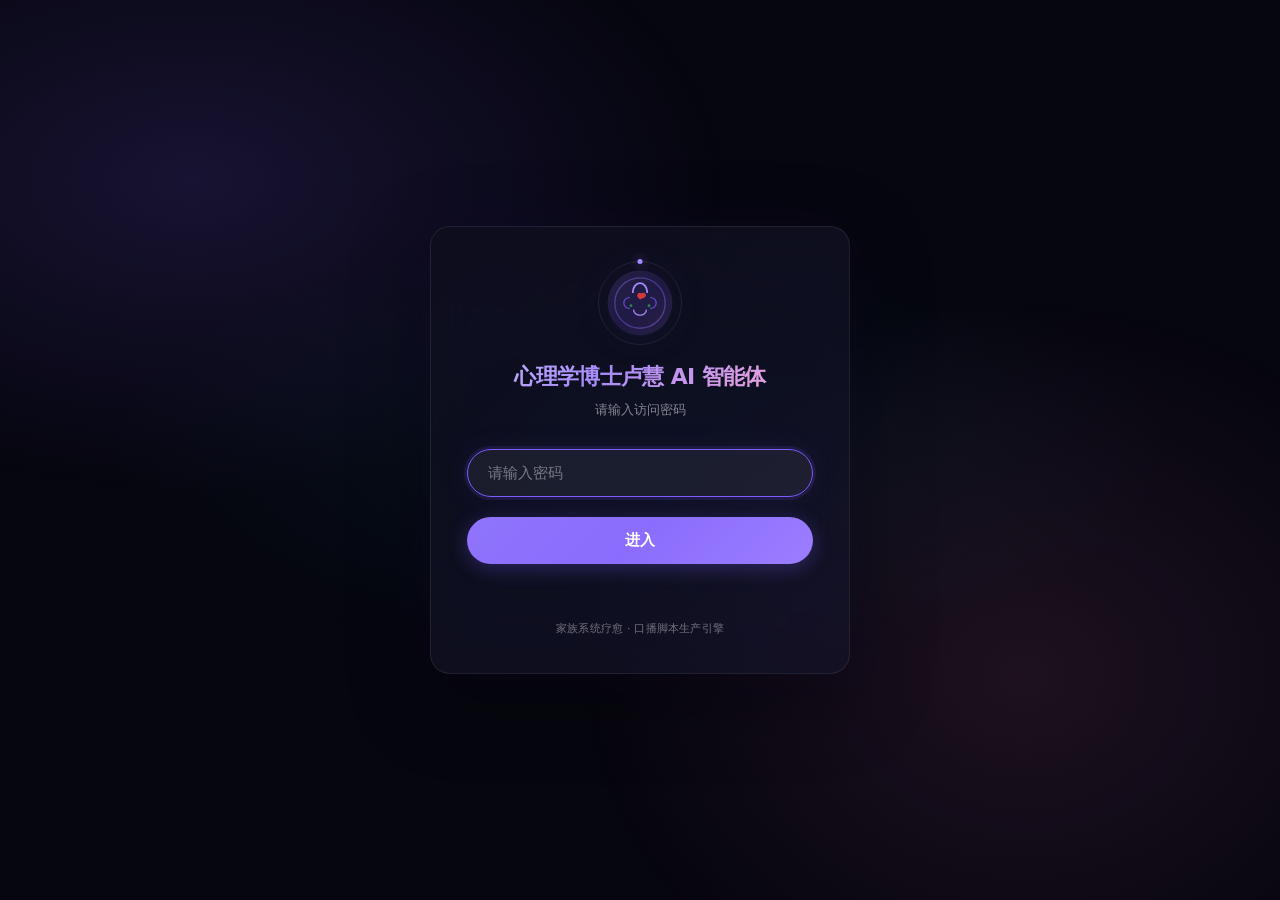
<file: index.html>
<!DOCTYPE html>
<html lang="zh-CN">
<head>
<meta charset="UTF-8">
<meta name="viewport" content="width=device-width, initial-scale=1.0, viewport-fit=cover, maximum-scale=1">
<title>心理学博士卢慧 · AI 智能体 | 家族系统疗愈 · 口播脚本生产引擎</title>
<meta name="description" content="心理学博士卢慧 AI 智能体——家族系统疗愈专家，专注代际创伤、潜意识数据库、共生体疗愈。输入选题关键词，AI 按爆款结构自动生成口播脚本，覆盖焦虑、失眠、叛逆、抑郁、亲子关系等 20+ 话题。">
<meta name="keywords" content="心理学博士卢慧, 家族系统疗愈, 代际创伤, 潜意识疗愈, 口播脚本, AI智能体, 焦虑, 失眠, 叛逆, 抑郁, 亲子关系, 共生体, 量子纠缠, 因果循环, 短视频脚本, 爆款文案">
<meta name="author" content="心理学博士卢慧">
<meta name="robots" content="index, follow, max-image-preview:large, max-snippet:-1, max-video-preview:-1">
<meta name="referrer" content="strict-origin-when-cross-origin">
<meta name="format-detection" content="telephone=no">
<meta http-equiv="X-UA-Compatible" content="IE=edge">
<meta http-equiv="X-Frame-Options" content="DENY">
<meta http-equiv="Content-Security-Policy" content="default-src 'self'; script-src 'self' 'unsafe-inline'; style-src 'self' 'unsafe-inline'; connect-src 'self' https://api.bltcy.ai https://open.bigmodel.cn https://api.openai.com https://api.deepseek.com https://api.moonshot.cn https://dashscope.aliyuncs.com http://localhost:11434; frame-ancestors 'none'; base-uri 'self'">

<!-- ===== 主题色 & 移动端优化 ===== -->
<meta name="theme-color" content="#7c5cfc" media="(prefers-color-scheme: dark)">
<meta name="theme-color" content="#7c5cfc" media="(prefers-color-scheme: light)">
<meta name="color-scheme" content="dark">
<meta name="msapplication-TileColor" content="#7c5cfc">
<meta name="apple-mobile-web-app-capable" content="yes">
<meta name="apple-mobile-web-app-status-bar-style" content="black-translucent">
<meta name="apple-mobile-web-app-title" content="卢慧AI">

<!-- ===== Canonical URL ===== -->
<link rel="canonical" href="https://luchai.example.com/ai-agent">

<!-- ===== Favicon（紫色渐变心理学风格 SVG 内联） ===== -->
<link rel="icon" type="image/svg+xml" href="data:image/svg+xml,%3Csvg xmlns='http://www.w3.org/2000/svg' viewBox='0 0 64 64'%3E%3Cdefs%3E%3ClinearGradient id='g' x1='0' y1='0' x2='64' y2='64' gradientUnits='userSpaceOnUse'%3E%3Cstop offset='0%25' stop-color='%23a78bfa'/%3E%3Cstop offset='50%25' stop-color='%237c5cfc'/%3E%3Cstop offset='100%25' stop-color='%23c084fc'/%3E%3C/linearGradient%3E%3CradialGradient id='glow' cx='50%25' cy='40%25' r='50%25'%3E%3Cstop offset='0%25' stop-color='%23c4b5fd' stop-opacity='0.6'/%3E%3Cstop offset='100%25' stop-color='%237c5cfc' stop-opacity='0'/%3E%3C/radialGradient%3E%3C/defs%3E%3Ccircle cx='32' cy='32' r='30' fill='url(%23g)'/%3E%3Ccircle cx='32' cy='32' r='28' fill='url(%23glow)'/%3E%3Cpath d='M24 24c0-4 3-7 8-7s8 3 8 7' stroke='%23fff' stroke-width='2.5' stroke-linecap='round' fill='none' opacity='0.9'/%3E%3Ccircle cx='24' cy='30' r='5' stroke='%23fff' stroke-width='1.5' fill='none' opacity='0.8'/%3E%3Ccircle cx='40' cy='30' r='5' stroke='%23fff' stroke-width='1.5' fill='none' opacity='0.8'/%3E%3Ccircle cx='24' cy='30' r='1.8' fill='%23e9d5ff' opacity='0.9'/%3E%3Ccircle cx='40' cy='30' r='1.8' fill='%23e9d5ff' opacity='0.9'/%3E%3Cpath d='M28 40c0 2.5 2 4.5 4 4.5s4-2 4-4.5' stroke='%23fff' stroke-width='1.5' stroke-linecap='round' fill='none' opacity='0.8'/%3E%3Cpath d='M32 32l-1.5-1.5' stroke='%23f87171' stroke-width='2' stroke-linecap='round' opacity='0.9'/%3E%3Cpath d='M32 32l1.5-1.5' stroke='%23f87171' stroke-width='2' stroke-linecap='round' opacity='0.9'/%3E%3C/svg%3E">

<!-- ===== Apple Touch Icon（圆形紫色渐变） ===== -->
<link rel="apple-touch-icon" href="data:image/svg+xml,%3Csvg xmlns='http://www.w3.org/2000/svg' viewBox='0 0 180 180'%3E%3Cdefs%3E%3ClinearGradient id='bg' x1='0' y1='0' x2='180' y2='180' gradientUnits='userSpaceOnUse'%3E%3Cstop offset='0%25' stop-color='%23a78bfa'/%3E%3Cstop offset='50%25' stop-color='%237c5cfc'/%3E%3Cstop offset='100%25' stop-color='%23c084fc'/%3E%3C/linearGradient%3E%3C/defs%3E%3Ccircle cx='90' cy='90' r='90' fill='url(%23bg)'/%3E%3Cpath d='M60 65c0-12 13-22 30-22s30 10 30 22' stroke='%23fff' stroke-width='6' stroke-linecap='round' fill='none' opacity='0.9'/%3E%3Ccircle cx='60' cy='82' r='14' stroke='%23fff' stroke-width='4' fill='none' opacity='0.8'/%3E%3Ccircle cx='120' cy='82' r='14' stroke='%23fff' stroke-width='4' fill='none' opacity='0.8'/%3E%3Ccircle cx='60' cy='82' r='5' fill='%23e9d5ff' opacity='0.9'/%3E%3Ccircle cx='120' cy='82' r='5' fill='%23e9d5ff' opacity='0.9'/%3E%3Cpath d='M78 115c0 7 5 12 12 12s12-5 12-12' stroke='%23fff' stroke-width='4' stroke-linecap='round' fill='none' opacity='0.8'/%3E%3Cpath d='M90 90l-4-4' stroke='%23f87171' stroke-width='5' stroke-linecap='round' opacity='0.9'/%3E%3Cpath d='M90 90l4-4' stroke='%23f87171' stroke-width='5' stroke-linecap='round' opacity='0.9'/%3E%3C/svg%3E">

<!-- ===== Open Graph 标签 ===== -->
<meta property="og:type" content="website">
<meta property="og:title" content="心理学博士卢慧 · AI 智能体 | 家族系统疗愈">
<meta property="og:description" content="家族系统疗愈专家，专注代际创伤与潜意识疗愈。输入选题关键词，AI 自动生成爆款口播脚本——覆盖焦虑、失眠、叛逆、抑郁、亲子关系等 20+ 话题。">
<meta property="og:image" content="https://luchai.example.com/og-image.png">
<meta property="og:image:width" content="1200">
<meta property="og:image:height" content="630">
<meta property="og:image:alt" content="心理学博士卢慧 AI 智能体 - 家族系统疗愈">
<meta property="og:url" content="https://luchai.example.com/ai-agent">
<meta property="og:site_name" content="心理学博士卢慧">
<meta property="og:locale" content="zh_CN">

<!-- ===== Twitter Card 标签 ===== -->
<meta name="twitter:card" content="summary_large_image">
<meta name="twitter:title" content="心理学博士卢慧 · AI 智能体 | 家族系统疗愈">
<meta name="twitter:description" content="家族系统疗愈专家，专注代际创伤与潜意识疗愈。AI 自动生成爆款口播脚本。">
<meta name="twitter:image" content="https://luchai.example.com/og-image.png">
<meta name="twitter:image:alt" content="心理学博士卢慧 AI 智能体">
<meta name="twitter:creator" content="@luchai_psych">
<meta name="twitter:site" content="@luchai_psych">

<!-- ===== Structured Data（JSON-LD）—— 个人品牌页面 ===== -->
<script type="application/ld+json">
{
  "@context": "https://schema.org",
  "@type": "Person",
  "name": "卢慧",
  "jobTitle": "心理学博士",
  "description": "家族系统疗愈专家，专注代际创伤、潜意识数据库、共生体疗愈研究。AI 智能体自动生成爆款口播脚本。",
  "url": "https://luchai.example.com",
  "image": "https://luchai.example.com/avatar.png",
  "sameAs": [
    "https://weibo.com/luchai",
    "https://www.douyin.com/user/luchai",
    "https://www.xiaohongshu.com/user/luchai"
  ],
  "knowsAbout": [
    "家族系统疗愈",
    "代际创伤",
    "潜意识疗愈",
    "共生体理论",
    "量子纠缠",
    "心理口播脚本创作"
  ],
  "alumniOf": {
    "@type": "CollegeOrUniversity",
    "name": "心理学博士"
  },
  "offers": {
    "@type": "Offer",
    "name": "AI 智能体口播脚本生成",
    "description": "输入选题关键词，AI 按爆款结构自动生成心理口播脚本",
    "category": "心理疗愈内容创作"
  }
}
</script>
<script type="application/ld+json">
{
  "@context": "https://schema.org",
  "@type": "WebApplication",
  "name": "心理学博士卢慧 AI 智能体",
  "url": "https://luchai.example.com/ai-agent",
  "description": "家族系统疗愈 AI 智能体，自动生成爆款口播脚本",
  "applicationCategory": "HealthApplication",
  "operatingSystem": "Web",
  "inLanguage": "zh-CN",
  "offers": {
    "@type": "Offer",
    "price": "0",
    "priceCurrency": "CNY"
  },
  "author": {
    "@type": "Person",
    "name": "卢慧"
  }
}
</script>

<!-- ===== 预连接（性能优化） ===== -->
<link rel="preconnect" href="https://api.bltcy.ai" crossorigin>
<link rel="preconnect" href="https://fonts.googleapis.com" crossorigin>
<link rel="dns-prefetch" href="https://api.bltcy.ai">
<link rel="stylesheet" href="styles.css">
</head>
<body>
<script src="config.js"></script>
<script>
(function() {
  if (sessionStorage.getItem(APP_CONFIG.sessionKey) !== '1') {
    window.location.href = APP_CONFIG.loginPage;
  }
})();
</script>
<noscript><div style="display:flex;align-items:center;justify-content:center;height:100vh;background:#06060f;color:#e8e8f0;font-family:system-ui,sans-serif;font-size:18px;text-align:center;padding:40px">请启用 JavaScript 以使用此应用</div></noscript>
<div class="mobile-toggle" onclick="toggleSidebar()" aria-label="打开菜单" role="button" tabindex="0">☰</div>
<div class="sidebar-backdrop" id="sidebarBackdrop" onclick="closeSidebar()"></div>
<!-- [修复] sidebar 移到 .app 外部，避免被 .app 的 z-index:1 压在 backdrop(z-index:99) 下面 -->
<aside class="sidebar" id="sidebar" role="complementary" aria-label="侧边栏">
  <div class="sidebar-header">
    <h1>心理学博士卢慧</h1>
    <div class="ver">AI 智能体 · 500遍训练 · 家族系统疗愈引擎 v3.0 · DOCX爆款深度训练版</div>
  </div>
  <div class="sidebar-tabs" role="tablist" aria-label="侧边栏标签">
    <button class="sidebar-tab active" data-panel="topics" onclick="switchPanel(this)" role="tab" aria-selected="true" aria-controls="panel-topics">话题</button>
    <button class="sidebar-tab" data-panel="concepts" onclick="switchPanel(this)" role="tab" aria-selected="false" aria-controls="panel-concepts">概念</button>
    <button class="sidebar-tab" data-panel="phrases" onclick="switchPanel(this)" role="tab" aria-selected="false" aria-controls="panel-phrases">语料</button>
    <button class="sidebar-tab" data-panel="scripts" onclick="switchPanel(this)" role="tab" aria-selected="false" aria-controls="panel-scripts">脚本</button>
    <button class="sidebar-tab" data-panel="history" onclick="switchPanel(this)" role="tab" aria-selected="false" aria-controls="panel-history">历史</button>
  </div>
  <div class="sidebar-content">
    <div class="sidebar-panel active" id="panel-topics" role="tabpanel" aria-label="话题">
      <p style="font-size:12px;color:var(--text-dim);margin-bottom:12px">选择话题或直接输入问题</p>
      <div class="topic-grid" id="topicGrid"></div>
    </div>
    <div class="sidebar-panel" id="panel-concepts" role="tabpanel" aria-label="概念"><div id="conceptList"></div></div>
    <div class="sidebar-panel" id="panel-phrases" role="tabpanel" aria-label="语料"><div id="phraseBank"></div></div>
    <div class="sidebar-panel" id="panel-scripts" role="tabpanel" aria-label="脚本"><div id="scriptList"></div></div>
    <div class="sidebar-panel" id="panel-history" role="tabpanel" aria-label="历史记录">
      <input type="text" class="history-search" id="historySearch" placeholder="🔍 搜索历史记录…" oninput="filterHistorySearch(this.value)" aria-label="搜索历史记录" />
      <div class="history-filter" role="group" aria-label="历史筛选">
        <button class="history-filter-btn active" onclick="filterHistory('all',this)" role="button">全部</button>
        <button class="history-filter-btn" onclick="filterHistory('fav',this)" role="button">⭐ 收藏</button>
      </div>
      <div id="historyList"></div>
    </div>
  </div>
</aside>
<div class="app">
<main class="chat-area" role="main">
  <div class="chat-header" role="banner">
    <div class="status"><div class="dot" id="statusDot" style="background:var(--orange)"></div><div class="label">心理学博士卢慧 Agent</div></div>
    <div style="display:flex;gap:6px;align-items:center"><a href="https://ip.fenshen123.com/#/home" target="_blank" rel="noopener noreferrer" class="header-export-btn" style="text-decoration:none;display:flex;align-items:center;gap:3px" title="前往分身123">🌐 <span class="header-btn-text">分身123</span></a><button class="header-export-btn" onclick="exportAllChat()" aria-label="导出全部对话" title="导出全部对话">📤 <span class="header-btn-text">导出全部</span></button><button class="header-export-btn" onclick="clearChat()" aria-label="清空对话" title="清空对话">🗑️ <span class="header-btn-text">清空</span></button><button class="header-export-btn" onclick="logout()" aria-label="退出登录" title="退出登录">🚪 <span class="header-btn-text">退出</span></button><div class="mode-tag api" id="modeTag" onclick="toggleApiBar()" style="cursor:pointer">🔌 API</div></div>
  </div>
  <div class="api-bar" id="apiBar">
    <div class="api-field">
      <label>供应商</label>
      <select id="apiPreset" onchange="applyPreset()">
        <option value="bltcy" selected>默认 (GPT-5.4)</option>
        <option value="zhipu">智谱 GLM</option>
        <option value="openai">OpenAI</option>
        <option value="deepseek">DeepSeek</option>
        <option value="moonshot">Moonshot (Kimi)</option>
        <option value="qwen">通义千问</option>
        <option value="ollama">本地 Ollama</option>
        <option value="custom">自定义</option>
      </select>
    </div>
    <div class="api-field">
      <label>API Key</label>
      <input type="password" class="key-input" id="apiKey" placeholder="粘贴你的 Key" />
    </div>
    <div class="api-field wide">
      <label>API 地址</label>
      <input type="text" id="apiBase" placeholder="https://api.bltcy.ai/v1" value="https://api.bltcy.ai/v1" />
    </div>
    <div class="api-field">
      <label>模型</label>
      <input type="text" class="model-input" id="modelSelect" placeholder="gpt-5.4" value="gpt-5.4" />
    </div>
    <button class="api-reset-btn" onclick="clearAllSettings()" aria-label="清除所有已保存设置">🗑️ 重置</button>
  </div>
  <div class="messages" id="messages" role="log" aria-label="对话消息" aria-live="polite">
    <div class="welcome" id="welcome">
      <div class="brand-logo" aria-hidden="true">
        <div class="brand-ring"></div>
        <svg viewBox="0 0 80 80" fill="none" xmlns="http://www.w3.org/2000/svg">
          <defs><linearGradient id="brandGrad" x1="0" y1="0" x2="80" y2="80" gradientUnits="userSpaceOnUse"><stop offset="0%" stop-color="#0a84ff"/><stop offset="100%" stop-color="#5e5ce6"/></linearGradient></defs>
          <circle cx="40" cy="40" r="36" fill="url(#brandGrad)" opacity=".15"/>
          <circle cx="40" cy="40" r="28" stroke="url(#brandGrad)" stroke-width="1.5" fill="none" opacity=".4"/>
          <path d="M32 28c0-5.5 3.6-10 8-10s8 4.5 8 10" stroke="#0a84ff" stroke-width="2" stroke-linecap="round" fill="none"/>
          <path d="M28 34c-3 0-6 2.5-6 6s3 6 6 6" stroke="#5e5ce6" stroke-width="1.5" stroke-linecap="round" fill="none" opacity=".7"/>
          <path d="M52 34c3 0 6 2.5 6 6s-3 6-6 6" stroke="#5e5ce6" stroke-width="1.5" stroke-linecap="round" fill="none" opacity=".7"/>
          <path d="M33 48c0 3 3.1 5.5 7 5.5s7-2.5 7-5.5" stroke="#0a84ff" stroke-width="1.5" stroke-linecap="round" fill="none"/>
          <path d="M40 36l-2.5-2.5a3 3 0 014.2-4.2L40 31l1.8-1.8a3 3 0 014.2 4.2L40 36z" fill="#ff453a" opacity=".8"/>
          <line x1="34" y1="38" x2="30" y2="42" stroke="#0a84ff" stroke-width="1" opacity=".4"/>
          <line x1="46" y1="38" x2="50" y2="42" stroke="#0a84ff" stroke-width="1" opacity=".4"/>
          <circle cx="30" cy="43" r="1.5" fill="#30d158" opacity=".6"/>
          <circle cx="50" cy="43" r="1.5" fill="#30d158" opacity=".6"/>
        </svg>
      </div>
      <h2>心理学博士卢慧</h2>
      <p class="welcome-desc">家族系统疗愈 · 口播脚本生产引擎<br>输入选题关键词，AI 按爆款结构生成脚本</p>
      <div class="welcome-hints">
        <button class="welcome-hint" onclick="quickAsk('焦虑')">😤 焦虑</button>
        <button class="welcome-hint" onclick="quickAsk('失眠')">😴 失眠</button>
        <button class="welcome-hint" onclick="quickAsk('叛逆')">🔥 叛逆</button>
        <button class="welcome-hint" onclick="quickAsk('亲子关系')">👶 亲子</button>
        <button class="welcome-hint" onclick="quickAsk('抑郁')">💔 抑郁</button>
        <button class="welcome-hint" onclick="quickAsk('赚不到钱')">💰 赚钱</button>
      </div>
      <div id="recentTopics" style="display:flex;flex-direction:column;flex-wrap:wrap;gap:10px;margin-bottom:20px;justify-content:center;align-items:center"></div>
      <div class="welcome-search-wrap">
        <input type="text" class="welcome-search" id="topicSearch" placeholder="搜索话题，如：焦虑、失眠、亲子……" oninput="filterTopics(this.value)" />
      </div>
      <div class="config-row">
        <div class="config-group">
          <div class="config-label">字数</div>
          <div class="pill-group">
            <button class="pill" data-len="short" onclick="setLength('short')">📝 800</button>
            <button class="pill active" data-len="medium" onclick="setLength('medium')">📄 1500</button>
            <button class="pill" data-len="long" onclick="setLength('long')">📚 3000</button>
          </div>
        </div>
        <div class="config-group">
          <div class="config-label">风格</div>
          <div class="pill-group">
            <button class="pill active" data-style="story" onclick="setStyle('story')">📖 含故事</button>
            <button class="pill" data-style="nostory" onclick="setStyle('nostory')">💬 不含故事</button>
          </div>
        </div>
      </div>
      <div class="welcome-topics" id="welcomeTopics"></div>
    </div>
  </div>
  <div class="guidance-tip" id="guidanceTip">💡 生成脚本后可点这里换案例、调整风格等 <span class="dismiss" onclick="dismissGuidanceTip()">✕</span></div>
  <div class="guidance-bar" id="guidanceBar">
    <span class="hint">快捷操作：</span>
    <button class="guidance-btn" onclick="quickAsk('换个案例')">🔄 换案例</button>
    <button class="guidance-btn" onclick="quickAsk('再猛一点')">🔥 更猛</button>
    <button class="guidance-btn" onclick="quickAsk('温和一点')">🧘 温和</button>
    <button class="guidance-btn" onclick="quickAsk('换个角度')">📐 换角度</button>
    <button class="guidance-btn" onclick="quickAsk('短一点')">✂️ 精简</button>
    <button class="guidance-btn" onclick="quickAsk('长一点')">📖 展开</button>
  </div>
  <div class="input-area">
    <div class="input-wrapper">
      <textarea id="userInput" placeholder="输入选题或需求，如：生成一个焦虑的脚本、换个案例、再猛一点……" rows="1" aria-label="输入消息" onkeydown="if(event.key==='Enter'&&!event.shiftKey){event.preventDefault();sendMessage();}"></textarea>
      <button class="send-btn" id="sendBtn" onclick="handleSendOrStop()" aria-label="发送消息">→</button>
    </div>
    <div class="input-hint" id="inputHint">Enter 发送 · Shift+Enter 换行 · 🔌 API 模式</div>
    <div class="word-count" id="inputCount" style="text-align:right;margin-top:2px"></div>
  </div>
</main>
</div>

<div class="modal-overlay" id="scriptModal">
  <div class="modal">
    <button class="modal-close" onclick="closeModal()">✕</button>
    <h3 id="modalTitle"></h3>
    <div class="content" id="modalContent"></div>
  </div>
</div>

<script src="data.js"></script>
<script src="app.js"></script>
</body>
</html>
</file>
<file: styles.css>
/* ===== Glassmorphism Dark Theme ===== */
  :root{
    --bg:#06060f;
    --surface:rgba(14,14,28,.75);
    --surface2:rgba(20,20,40,.6);
    --surface3:rgba(30,30,55,.5);
    --elevated:rgba(18,18,36,.85);
    --glass:rgba(255,255,255,.04);
    --glass2:rgba(255,255,255,.06);
    --glass-border:rgba(255,255,255,.08);
    --glass-border2:rgba(255,255,255,.12);
    --separator:rgba(255,255,255,.06);
    --border:var(--glass-border);
    --text:#e8e8f0;
    --text-secondary:rgba(232,232,240,.55);
    --text-tertiary:rgba(232,232,240,.45);
    --text-dim:rgba(232,232,240,.18);
    --accent:#7c5cfc;
    --accent2:#a78bfa;
    --accent-hover:#9b7eff;
    --accent-soft:rgba(124,92,252,.12);
    --accent-glow:rgba(124,92,252,.25);
    --pink:#f472b6;
    --pink-soft:rgba(244,114,182,.12);
    --green:#34d399;
    --green-soft:rgba(52,211,153,.12);
    --red:#f87171;
    --red-soft:rgba(248,113,113,.12);
    --orange:#fbbf24;
    --orange-soft:rgba(251,191,36,.12);
    --cyan:#22d3ee;
    --cyan-soft:rgba(34,211,238,.12);
    --font:'Inter',-apple-system,BlinkMacSystemFont,'SF Pro Display','PingFang SC','Helvetica Neue',system-ui,sans-serif;
    --font-mono:'SF Mono','JetBrains Mono','Fira Code',monospace;
    --radius-xs:6px;
    --radius-sm:10px;
    --radius-md:14px;
    --radius-lg:20px;
    --radius-xl:28px;
    --radius-pill:980px;
    --blur:blur(24px) saturate(160%);
    --blur2:blur(40px) saturate(200%);
    --spring:cubic-bezier(.25,.46,.45,.94);
    --spring-bouncy:cubic-bezier(.175,.885,.32,1.275);
    --ease-out:cubic-bezier(.16,1,.3,1);
  }
  *{margin:0;padding:0;box-sizing:border-box}
  html,body{height:100%;overflow:hidden}
  body{
    background:var(--bg);color:var(--text);font-family:var(--font);
    font-size:15px;line-height:1.6;
    -webkit-font-smoothing:antialiased;-moz-osx-font-smoothing:grayscale;
    letter-spacing:-.01em;
    /* [修复] body 作为 flex 容器，sidebar 和 .app 并排 */
    display:flex;
  }
  /* Animated gradient background */
  body::before{
    content:'';position:fixed;inset:0;z-index:0;pointer-events:none;
    background:
      radial-gradient(ellipse 60% 50% at 15% 20%,rgba(124,92,252,.15) 0%,transparent 70%),
      radial-gradient(ellipse 50% 60% at 80% 75%,rgba(244,114,182,.1) 0%,transparent 70%),
      radial-gradient(ellipse 70% 40% at 50% 50%,rgba(34,211,238,.06) 0%,transparent 60%),
      radial-gradient(ellipse 40% 50% at 85% 15%,rgba(124,92,252,.08) 0%,transparent 60%);
    animation:bgShift 20s ease-in-out infinite alternate;
    will-change:filter,opacity;
    height:100vh;height:100dvh;
  }
  
  

  .app{flex:1;display:flex;flex-direction:column;height:100vh;height:100dvh;position:relative;z-index:1;min-width:0}

  /* Sidebar */
  .sidebar{
    width:320px;background:rgba(14,14,28,.95);
    -webkit-backdrop-filter:blur(8px);backdrop-filter:blur(8px);
    border-right:1px solid var(--glass-border);
    display:flex;flex-direction:column;flex-shrink:0;position:relative;
  }
  .sidebar::after{content:'';position:absolute;inset:0;pointer-events:none;background:linear-gradient(180deg,rgba(124,92,252,.03) 0%,transparent 40%)}
  .sidebar-header{padding:28px 20px 16px;position:relative;z-index:1}
  .sidebar-header h1{
    font-size:20px;font-weight:700;letter-spacing:-.03em;line-height:1.3;
    background:linear-gradient(135deg,#c4b5fd 0%,#a78bfa 50%,#f9a8d4 100%);
    -webkit-background-clip:text;-webkit-text-fill-color:transparent;background-clip:text;
  }
  .sidebar-header .ver{font-size:11px;color:var(--text-tertiary);margin-top:6px;font-weight:400;letter-spacing:.02em}

  .sidebar-tabs{
    display:flex;margin:0 16px 16px;background:var(--glass);border:1px solid var(--glass-border);
    border-radius:var(--radius-sm);padding:3px;gap:2px;position:relative;z-index:1;
  }
  .sidebar-tab{
    flex:1;padding:7px 0;text-align:center;font-size:12px;font-weight:500;
    color:var(--text-secondary);cursor:pointer;border-radius:var(--radius-xs);
    transition:all .25s var(--ease-out);border:none;background:transparent;
    position:relative;letter-spacing:.01em;
  }
  .sidebar-tab:hover{color:var(--text);background:var(--glass2)}
  .sidebar-tab.active{background:var(--accent-soft);color:var(--accent2);box-shadow:0 0 20px rgba(124,92,252,.1),inset 0 0 0 1px rgba(124,92,252,.15)}

  .sidebar-content{flex:1;overflow-y:auto;min-height:0;padding:0 16px 16px;position:relative;z-index:1;-webkit-overflow-scrolling:touch}
  .sidebar-panel{display:none}.sidebar-panel.active{display:block;animation:fadeIn .3s var(--ease-out)}
  

  .topic-grid{display:flex;flex-wrap:wrap;gap:8px;margin-bottom:16px}
  .topic-chip{
    background:var(--glass);border:1px solid var(--glass-border);padding:6px 14px;
    border-radius:var(--radius-pill);font-size:12px;font-weight:500;color:var(--text-secondary);
    cursor:pointer;transition:all .25s var(--ease-out);letter-spacing:.01em;
  }
  .topic-chip:hover{background:var(--glass2);color:var(--text);border-color:var(--glass-border2);transform:translateY(-1px)}
  .topic-chip.active{background:var(--accent-soft);color:var(--accent2);border-color:rgba(124,92,252,.2);box-shadow:0 0 16px rgba(124,92,252,.1)}

  .concept-card{
    background:var(--glass);border:1px solid var(--glass-border);border-radius:var(--radius-md);
    padding:14px 16px;margin-bottom:8px;cursor:pointer;transition:all .25s var(--ease-out);
    position:relative;overflow:hidden;
  }
  .concept-card::before{content:'';position:absolute;inset:0;opacity:0;background:linear-gradient(135deg,var(--accent-soft) 0%,transparent 60%);transition:opacity .25s}
  .concept-card:hover{background:var(--glass2);border-color:var(--glass-border2);transform:translateY(-1px)}
  .concept-card:hover::before{opacity:1}
  .concept-card .cn{font-size:13px;font-weight:600;color:var(--text);margin-bottom:4px;position:relative}
  .concept-card .cd{font-size:12px;color:var(--text-secondary);line-height:1.6;position:relative}

  .phrase-group{margin-bottom:20px}
  .phrase-group-title{font-size:10px;font-weight:600;text-transform:uppercase;letter-spacing:1px;color:var(--text-tertiary);margin-bottom:10px;padding-left:2px}
  .phrase-item{font-size:13px;line-height:1.7;padding:8px 0;border-bottom:1px solid var(--separator);color:var(--text-secondary);cursor:pointer;transition:color .2s,padding-left .2s}
  .phrase-item:hover{color:var(--accent2);padding-left:4px}
  .phrase-item:last-child{border-bottom:none}

  .script-link{
    display:flex;align-items:center;justify-content:space-between;padding:12px 14px;
    background:var(--glass);border:1px solid var(--glass-border);border-radius:var(--radius-md);
    margin-bottom:6px;cursor:pointer;transition:all .25s var(--ease-out);
  }
  .script-link:hover{background:var(--glass2);border-color:var(--glass-border2);transform:translateX(2px)}
  .script-link .name{font-size:13px;font-weight:500;color:var(--text-secondary)}
  .script-link .tag{font-size:10px;font-weight:600;padding:3px 10px;border-radius:var(--radius-pill);background:var(--accent-soft);color:var(--accent2);letter-spacing:.02em}

  .chat-area{flex:1;display:flex;flex-direction:column;min-width:0;min-height:0;position:relative}

  .chat-header{
    padding:14px 24px;display:flex;align-items:center;justify-content:space-between;
    background:var(--surface);-webkit-backdrop-filter:var(--blur);backdrop-filter:var(--blur);
    border-bottom:1px solid var(--glass-border);z-index:10;position:relative;
  }
  .chat-header .status{display:flex;align-items:center;gap:8px}
  .chat-header .dot{width:8px;height:8px;border-radius:50%;background:var(--green);box-shadow:0 0 8px rgba(52,211,153,.5);animation:pulse 2s ease-in-out infinite}
  
  .chat-header .label{font-size:13px;font-weight:600;color:var(--text);letter-spacing:-.01em}

  .mode-tag{
    font-size:11px;font-weight:600;padding:5px 14px;border-radius:var(--radius-pill);
    background:var(--accent-soft);color:var(--accent2);cursor:pointer;
    transition:all .25s var(--ease-out);letter-spacing:.02em;border:1px solid rgba(124,92,252,.1);
  }
  .mode-tag:hover{background:rgba(124,92,252,.2);border-color:rgba(124,92,252,.2)}
  .mode-tag.api{background:var(--orange-soft);color:var(--orange);border-color:rgba(251,191,36,.1)}
  .mode-tag.free{background:var(--cyan-soft);color:var(--cyan);border-color:rgba(34,211,238,.1)}

  .chat-header button{background:var(--glass)!important;border:1px solid var(--glass-border)!important;color:var(--text-secondary)!important;padding:6px 14px!important;border-radius:var(--radius-pill)!important;font-size:12px!important;font-weight:500!important;cursor:pointer;transition:all .2s var(--ease-out)}
  .chat-header button:hover{background:var(--glass2)!important;border-color:var(--glass-border2)!important;color:var(--text)!important}

  .api-bar{display:none;padding:14px 24px;background:var(--elevated);-webkit-backdrop-filter:var(--blur);backdrop-filter:var(--blur);border-bottom:1px solid var(--glass-border);gap:12px;align-items:flex-end;flex-wrap:wrap;flex-shrink:0}
  .api-bar.show{display:flex;animation:slideDown .25s var(--ease-out)}
  
  .api-field{display:flex;flex-direction:column;gap:4px}
  .api-field.wide{flex:1;min-width:200px}
  .api-field label{font-size:10px;font-weight:600;color:var(--text-tertiary);text-transform:uppercase;letter-spacing:.8px;padding-left:2px}
  .api-bar input,.api-bar select{background:var(--glass);border:1px solid var(--glass-border);border-radius:var(--radius-xs);padding:8px 12px;color:var(--text);font-size:12px;font-family:var(--font-mono);outline:none;transition:all .25s var(--ease-out)}
  .api-bar input:focus,.api-bar select:focus{border-color:var(--accent);box-shadow:0 0 0 3px var(--accent-soft),0 0 20px rgba(124,92,252,.08)}
  .api-bar select{font-family:var(--font);cursor:pointer}
  .api-bar .key-input{width:220px}
  .api-bar .model-input{width:150px}
  .api-reset-btn{background:var(--red-soft);border:1px solid rgba(248,113,113,.15);color:var(--red);padding:8px 14px;border-radius:var(--radius-xs);font-size:11px;font-weight:500;cursor:pointer;font-family:var(--font);transition:all .2s var(--ease-out);white-space:nowrap;align-self:flex-end}
  .api-reset-btn:hover{background:rgba(248,113,113,.2);border-color:rgba(248,113,113,.25)}

  .messages{flex:1;overflow-y:auto;min-height:0;padding:28px 24px;display:flex;flex-direction:column;gap:20px;scroll-behavior:smooth;-webkit-overflow-scrolling:touch;overscroll-behavior:contain}
  .msg{max-width:720px;animation:msgIn .4s var(--spring-bouncy)}
  .msg.user{align-self:flex-end}
  .msg.assistant{align-self:flex-start}
  .msg-bubble{padding:14px 18px;border-radius:var(--radius-lg);line-height:1.75;position:relative}
  .msg.user .msg-bubble{background:linear-gradient(135deg,var(--accent) 0%,#9b7eff 100%);color:#fff;font-size:14px;border-bottom-right-radius:var(--radius-xs);box-shadow:0 4px 24px rgba(124,92,252,.2)}
  .msg.assistant .msg-bubble{
    background:linear-gradient(135deg,rgba(20,20,40,.7) 0%,rgba(30,30,55,.5) 100%);
    -webkit-backdrop-filter:blur(16px) saturate(150%);backdrop-filter:blur(16px) saturate(150%);
    border:1px solid var(--glass-border);font-size:14px;white-space:pre-wrap;word-break:break-word;
    border-bottom-left-radius:var(--radius-xs);cursor:pointer;transition:all .2s var(--ease-out);
    box-shadow:0 2px 16px rgba(0,0,0,.15);
  }
  .msg.assistant .msg-bubble:hover{background:linear-gradient(135deg,rgba(25,25,50,.75) 0%,rgba(35,35,60,.55) 100%);border-color:var(--glass-border2);box-shadow:0 4px 24px rgba(0,0,0,.2)}
  .msg-label{font-size:11px;font-weight:600;margin-bottom:6px;letter-spacing:.02em}
  .msg.user .msg-label{text-align:right;color:var(--text-tertiary)}
  .msg.assistant .msg-label{background:linear-gradient(90deg,var(--accent2),var(--pink));-webkit-background-clip:text;-webkit-text-fill-color:transparent;background-clip:text}

  .welcome{flex:1;display:flex;flex-direction:column;align-items:center;justify-content:center;text-align:center;padding:40px;min-height:0}
  .welcome h2{font-size:32px;font-weight:700;letter-spacing:-.03em;margin-bottom:10px;background:linear-gradient(135deg,#c4b5fd 0%,#a78bfa 40%,#f9a8d4 100%);-webkit-background-clip:text;-webkit-text-fill-color:transparent;background-clip:text}
  .welcome p{color:var(--text-secondary);font-size:14px;margin-bottom:28px;max-width:420px;line-height:1.8}
  .welcome-hints{display:flex;flex-wrap:wrap;gap:10px;justify-content:center;margin-bottom:16px}
  .welcome-hint{background:var(--glass);border:1px solid var(--glass-border);padding:8px 18px;border-radius:var(--radius-pill);font-size:13px;font-weight:500;color:var(--text-secondary);cursor:pointer;transition:all .25s var(--ease-out);font-family:var(--font)}
  .welcome-hint:hover{background:var(--glass2);color:var(--text);transform:translateY(-2px) scale(1.02);border-color:var(--glass-border2);box-shadow:0 8px 24px rgba(0,0,0,.2)}

  .input-area{padding:12px 24px 20px;background:var(--surface);-webkit-backdrop-filter:blur(24px) saturate(180%);backdrop-filter:blur(24px) saturate(180%);border-top:1px solid var(--glass-border);position:relative}
  .input-wrapper{display:flex;gap:10px;align-items:flex-end}
  .input-wrapper textarea{flex:1;background:var(--glass);border:1px solid var(--glass-border);border-radius:var(--radius-xl);padding:12px 20px;color:var(--text);font-size:14px;font-family:var(--font);resize:none;min-height:46px;max-height:120px;line-height:1.6;outline:none;transition:all .25s var(--ease-out)}
  .input-wrapper textarea:focus{border-color:var(--accent);box-shadow:0 0 0 3px var(--accent-soft),0 0 30px rgba(124,92,252,.08);background:var(--glass2)}
  .input-wrapper textarea::placeholder{color:var(--text-tertiary)}

  .send-btn{background:linear-gradient(135deg,var(--accent) 0%,#9b7eff 100%);border:none;color:#fff;width:44px;height:44px;border-radius:50%;font-size:18px;font-weight:700;cursor:pointer;transition:all .25s var(--ease-out);flex-shrink:0;display:flex;align-items:center;justify-content:center;box-shadow:0 4px 20px rgba(124,92,252,.3);position:relative;overflow:hidden}
  .send-btn::before{content:'';position:absolute;inset:0;background:linear-gradient(135deg,rgba(255,255,255,.15) 0%,transparent 50%);border-radius:50%}
  .send-btn:hover{transform:scale(1.08);box-shadow:0 6px 28px rgba(124,92,252,.4)}
  .send-btn:active{transform:scale(.95)}
  .send-btn:disabled{opacity:.25;cursor:not-allowed;transform:none;box-shadow:none}
  .send-btn:focus-visible{outline:2px solid var(--accent2);outline-offset:3px}

  .input-hint{font-size:10px;color:var(--text-tertiary);margin-top:8px;text-align:center;font-weight:500;letter-spacing:.02em}
  .word-count{font-size:10px;color:var(--text-tertiary);margin-top:4px;text-align:right;font-weight:500;font-family:var(--font-mono);padding-right:4px}
  .word-count .target{color:var(--accent2)}

  .modal-overlay{position:fixed;inset:0;background:rgba(6,6,15,.6);-webkit-backdrop-filter:blur(8px);backdrop-filter:blur(8px);z-index:1000;display:none;align-items:center;justify-content:center}
  .modal-overlay.show{display:flex;animation:fadeIn .25s var(--ease-out)}
  .modal{position:relative;background:var(--elevated);-webkit-backdrop-filter:blur(24px) saturate(180%);backdrop-filter:blur(24px) saturate(180%);border:1px solid var(--glass-border);border-radius:var(--radius-lg);width:90%;max-width:680px;max-height:80vh;overflow-y:auto;padding:28px;animation:modalIn .35s var(--spring-bouncy);box-shadow:0 24px 80px rgba(0,0,0,.4)}
  .modal h3{font-size:18px;font-weight:700;margin-bottom:16px;background:linear-gradient(90deg,var(--text),var(--accent2));-webkit-background-clip:text;-webkit-text-fill-color:transparent;background-clip:text}
  .modal .content{font-size:14px;line-height:1.9;white-space:pre-wrap;word-break:break-word;color:var(--text-secondary)}
  .modal-close{position:absolute;top:12px;right:12px;background:var(--glass);border:1px solid var(--glass-border);color:var(--text-secondary);width:28px;height:28px;border-radius:50%;cursor:pointer;font-size:14px;display:flex;align-items:center;justify-content:center;transition:all .2s var(--ease-out);z-index:1}
  .modal-close:hover{background:var(--glass2);color:var(--text);border-color:var(--glass-border2)}

  .loading{display:flex;gap:6px;padding:10px 0;align-items:center;justify-content:center}
  .loading span{width:6px;height:6px;background:var(--accent2);border-radius:50%;animation:loadingPulse 1.4s ease-in-out infinite;box-shadow:0 0 8px rgba(167,139,250,.4)}
  .loading span:nth-child(2){animation-delay:.16s}
  .loading span:nth-child(3){animation-delay:.32s}

  
  
  

  ::-webkit-scrollbar{width:5px}::-webkit-scrollbar-track{background:transparent}::-webkit-scrollbar-thumb{background:rgba(255,255,255,.08);border-radius:4px}::-webkit-scrollbar-thumb:hover{background:rgba(255,255,255,.14)}
  *{scrollbar-width:thin;scrollbar-color:rgba(255,255,255,.08) transparent}

  .mobile-toggle{display:none;position:fixed;top:12px;left:12px;z-index:200;background:var(--surface);-webkit-backdrop-filter:var(--blur);backdrop-filter:var(--blur);border:1px solid var(--glass-border);border-radius:var(--radius-sm);padding:8px 12px;color:var(--text);font-size:16px;cursor:pointer;transition:all .2s var(--ease-out)}
  .mobile-toggle:hover{background:var(--glass2)}

  .sidebar-backdrop{display:none;position:fixed;inset:0;background:rgba(6,6,15,.5);-webkit-backdrop-filter:blur(6px);backdrop-filter:blur(6px);z-index:99;opacity:0;transition:opacity .3s var(--ease-out)}
  .sidebar-backdrop.show{display:block;opacity:1}

  .typewriter-cursor{display:inline-block;width:2px;height:1.1em;background:var(--accent2);margin-left:2px;vertical-align:text-bottom;animation:cursorBlink .8s step-end infinite;box-shadow:0 0 6px rgba(167,139,250,.5)}
  

  .send-btn.stop{background:linear-gradient(135deg,var(--red) 0%,#fb7185 100%);box-shadow:0 4px 20px rgba(248,113,113,.3);animation:stopPulse 2s ease-in-out infinite}
  .send-btn.stop:hover{box-shadow:0 6px 28px rgba(248,113,113,.4)}
  

  .brand-logo{position:relative;width:80px;height:80px;margin-bottom:20px}
  .brand-logo svg{width:80px;height:80px;filter:drop-shadow(0 0 20px rgba(124,92,252,.2))}
  .brand-ring{position:absolute;inset:-8px;border:1.5px solid var(--glass-border);border-radius:50%;animation:brandSpin 25s linear infinite}
  .brand-ring::before{content:'';position:absolute;top:-3px;left:50%;width:6px;height:6px;background:var(--accent2);border-radius:50%;transform:translateX(-50%);box-shadow:0 0 10px rgba(167,139,250,.6)}
  

  .history-search{width:100%;background:var(--glass);border:1px solid var(--glass-border);color:var(--text);padding:9px 14px;border-radius:var(--radius-sm);font-size:12px;outline:none;margin-bottom:12px;font-family:var(--font);transition:all .25s var(--ease-out)}
  .history-search::placeholder{color:var(--text-tertiary)}
  .history-search:focus{border-color:var(--accent);box-shadow:0 0 0 3px var(--accent-soft)}
  .history-time-group{font-size:10px;font-weight:600;color:var(--text-tertiary);text-transform:uppercase;letter-spacing:.8px;padding:14px 0 6px}

  .header-export-btn{background:var(--glass)!important;border:1px solid var(--glass-border)!important;color:var(--text-secondary)!important;padding:5px 10px!important;border-radius:var(--radius-pill)!important;font-size:11px!important;font-weight:500!important;cursor:pointer;transition:all .2s var(--ease-out);white-space:nowrap}
  .header-export-btn:hover{background:var(--glass2)!important;border-color:var(--glass-border2)!important;color:var(--text)!important}
  

  .msg-actions{display:flex;gap:6px;align-items:center;margin-top:6px}
  .msg-action-btn{background:var(--glass);border:1px solid var(--glass-border);color:var(--text-tertiary);padding:4px 10px;border-radius:var(--radius-pill);font-size:11px;cursor:pointer;transition:all .2s var(--ease-out);display:flex;align-items:center;gap:3px}
  .msg-action-btn:hover{background:var(--glass2);color:var(--text-secondary);border-color:var(--glass-border2)}
  .msg-action-btn.faved{color:var(--orange);border-color:rgba(251,191,36,.15);background:var(--orange-soft)}
  .export-dropdown{position:absolute;bottom:100%;right:0;background:var(--elevated);border:1px solid var(--glass-border);border-radius:var(--radius-md);padding:4px;min-width:150px;z-index:100;box-shadow:0 12px 40px rgba(0,0,0,.4);-webkit-backdrop-filter:var(--blur);backdrop-filter:var(--blur)}
  .export-option{display:block;width:100%;text-align:left;background:none;border:none;color:var(--text-secondary);padding:8px 12px;border-radius:var(--radius-xs);font-size:12px;cursor:pointer;transition:all .15s}
  .export-option:hover{background:var(--glass2);color:var(--text)}
  .export-wrapper{position:relative;display:inline-block}

  .guidance-bar{display:none;align-items:center;gap:6px;padding:8px 16px;flex-wrap:wrap}
  .guidance-bar.show{display:flex;animation:fadeIn .3s var(--ease-out)}
  .guidance-bar .hint{font-size:11px;color:var(--text-tertiary);margin-right:4px}
  .guidance-btn{background:var(--glass);border:1px solid var(--glass-border);color:var(--text-secondary);padding:5px 12px;border-radius:var(--radius-pill);font-size:12px;cursor:pointer;transition:all .25s var(--ease-out);white-space:nowrap}
  .guidance-btn:hover{background:var(--accent-soft);color:var(--accent2);border-color:rgba(124,92,252,.2)}
  .guidance-tip{background:var(--accent-soft);border:1px solid rgba(124,92,252,.15);color:var(--accent2);padding:8px 14px;border-radius:var(--radius-sm);font-size:12px;margin:0 16px 4px;display:none;align-items:center;gap:6px}
  .guidance-tip.show{display:flex;animation:fadeIn .3s var(--ease-out)}
  .guidance-tip .dismiss{margin-left:auto;cursor:pointer;opacity:.5;transition:opacity .2s}
  .guidance-tip .dismiss:hover{opacity:1}

  .welcome-topics{display:flex;gap:10px 12px;flex-wrap:wrap;padding:8px 0;max-height:120px;overflow:hidden;transition:max-height .3s var(--spring);justify-content:center}
  .welcome-topics.expanded{max-height:600px}
  .welcome-toggle{display:block;background:none;border:none;color:var(--accent2);font-size:12px;cursor:pointer;padding:6px 0;width:100%;text-align:center;transition:color .2s}
  .welcome-toggle:hover{color:var(--accent-hover)}
  .welcome-topic-pill{background:var(--glass);border:1px solid var(--glass-border);color:var(--text-secondary);padding:8px 18px;border-radius:var(--radius-pill);font-size:13px;cursor:pointer;transition:all .25s var(--ease-out);white-space:nowrap;flex-shrink:0}
  .welcome-topic-pill:hover{background:var(--accent-soft);color:var(--accent2);border-color:rgba(124,92,252,.15);transform:translateY(-1px)}
  .welcome-search{background:var(--glass);border:1px solid var(--glass-border);color:var(--text);padding:9px 14px;border-radius:var(--radius-sm);font-size:13px;width:100%;outline:none;margin-bottom:10px;transition:all .25s var(--ease-out)}
  .welcome-search::placeholder{color:var(--text-tertiary)}
  .welcome-search:focus{border-color:var(--accent);box-shadow:0 0 0 3px var(--accent-soft);background:var(--glass2)}
  .welcome-search-wrap{width:100%;max-width:400px;margin-top:8px;margin-bottom:20px}
  .welcome-desc{color:var(--text-secondary);font-size:14px;margin-bottom:24px;max-width:420px;line-height:1.8}

  .toast{position:fixed;bottom:80px;left:50%;transform:translateX(-50%);background:var(--elevated);border:1px solid var(--glass-border);color:var(--text);padding:10px 22px;border-radius:var(--radius-pill);font-size:13px;font-weight:500;z-index:9999;box-shadow:0 12px 40px rgba(0,0,0,.4);-webkit-backdrop-filter:var(--blur);backdrop-filter:var(--blur);animation:toastIn .3s var(--spring-bouncy),toastOut .3s var(--ease-out) 2.2s forwards}
  
  

  .api-error-hint{background:var(--red-soft);border:1px solid rgba(248,113,113,.15);color:var(--red);padding:8px 12px;border-radius:var(--radius-sm);font-size:12px;margin:4px 0}

  .config-row{display:flex;gap:12px;align-items:center;margin-bottom:20px;flex-wrap:wrap;justify-content:center}
  .pill-group{display:flex;gap:0;background:var(--glass);border:1px solid var(--glass-border);border-radius:var(--radius-pill);padding:3px}
  .pill-group .pill{padding:6px 14px;text-align:center;font-size:12px;font-weight:500;color:var(--text-secondary);cursor:pointer;border-radius:var(--radius-pill);transition:all .25s var(--ease-out);border:none;background:transparent;white-space:nowrap}
  .pill-group .pill:hover{color:var(--text)}
  .pill-group .pill.active{background:linear-gradient(135deg,var(--accent) 0%,#9b7eff 100%);color:#fff;box-shadow:0 2px 12px rgba(124,92,252,.25)}
  .config-label{font-size:10px;font-weight:600;color:var(--text-tertiary);text-transform:uppercase;letter-spacing:.8px;margin-bottom:2px;text-align:center}
  .config-group{display:flex;flex-direction:column;gap:4px;align-items:center}

  .history-filter{display:flex;gap:4px;margin-bottom:12px}
  .history-filter-btn{flex:1;padding:7px;text-align:center;font-size:12px;font-weight:500;color:var(--text-secondary);cursor:pointer;border-radius:var(--radius-xs);transition:all .2s var(--ease-out);background:transparent;border:none}
  .history-filter-btn:hover{color:var(--text);background:var(--glass)}
  .history-filter-btn.active{background:var(--accent-soft);color:var(--accent2)}
  .history-item{padding:10px 12px;border-radius:var(--radius-sm);cursor:pointer;transition:all .2s var(--ease-out);border-bottom:1px solid var(--separator);position:relative}
  .history-item:hover{background:var(--glass)}
  .history-item .hi-topic{font-size:13px;font-weight:600;color:var(--text);margin-bottom:2px}
  .history-item .hi-preview{font-size:11px;color:var(--text-secondary);line-height:1.4;display:-webkit-box;-webkit-line-clamp:2;-webkit-box-orient:vertical;overflow:hidden}
  .history-item .hi-time{font-size:10px;color:var(--text-tertiary);margin-top:4px}
  .history-item .hi-actions{position:absolute;top:8px;right:8px;display:flex;gap:4px}
  .history-empty{text-align:center;padding:40px 20px;color:var(--text-tertiary);font-size:13px}
  .history-empty::before{content:'📭';display:block;font-size:32px;margin-bottom:8px}
  .key-masked{font-family:var(--font-mono);letter-spacing:2px;opacity:.6;color:var(--text-tertiary)!important}
  .hi-action{background:var(--glass);border:1px solid var(--glass-border);cursor:pointer;font-size:12px;padding:3px 6px;border-radius:4px;transition:all .15s;opacity:.7;color:var(--text-secondary)}
  .hi-action:hover{opacity:1;background:var(--glass2);color:var(--text)}
  .key-clear-btn{background:none;border:1px solid var(--glass-border);color:var(--text-secondary);padding:4px 8px;border-radius:var(--radius-xs);font-size:11px;cursor:pointer;margin-left:4px;transition:all .2s}
  .key-clear-btn:hover{border-color:var(--red);color:var(--red)}

  .length-selector,.style-selector{display:flex;gap:0;background:var(--glass);border:1px solid var(--glass-border);border-radius:var(--radius-sm);padding:2px;margin-bottom:16px;width:fit-content}
  .length-opt{padding:6px 16px;text-align:center;font-size:12px;font-weight:500;color:var(--text-secondary);cursor:pointer;border-radius:var(--radius-xs);transition:all .2s var(--ease-out);border:none;background:transparent}
  .length-opt:hover{color:var(--text)}
  .length-opt.active{background:var(--accent-soft);color:var(--accent2);box-shadow:inset 0 0 0 1px rgba(124,92,252,.15)}

  
  
  ::selection{background:var(--accent-soft);color:var(--accent2)}

  /* ===== 统一按钮交互动画 ===== */
  
  
  

  /* 所有可点击元素统一按压缩放 */
  .welcome-hint,
  .welcome-topic-pill,
  .topic-chip,
  .pill-group .pill,
  .guidance-btn,
  .sidebar-tab,
  .msg-action-btn,
  .header-export-btn,
  .mode-tag,
  .history-filter-btn,
  .script-link,
  .concept-card,
  .phrase-item,
  .hi-action,
  .api-reset-btn,
  .key-clear-btn{
    transition:all .3s cubic-bezier(.175,.885,.32,1.275)!important;
    will-change:transform;
  }
  .welcome-hint:active,
  .welcome-topic-pill:active,
  .topic-chip:active,
  .pill-group .pill:active,
  .guidance-btn:active,
  .sidebar-tab:active,
  .msg-action-btn:active,
  .header-export-btn:active,
  .mode-tag:active,
  .history-filter-btn:active,
  .script-link:active,
  .concept-card:active,
  .phrase-item:active,
  .hi-action:active,
  .api-reset-btn:active,
  .key-clear-btn:active{
    animation:chipPress .35s cubic-bezier(.175,.885,.32,1.275);
  }

  /* hover 上浮 + 微缩放 */
  .topic-chip:hover{transform:translateY(-2px) scale(1.03)!important;box-shadow:0 4px 16px rgba(0,0,0,.15)}
  .pill-group .pill:hover{transform:scale(1.05)}
  .sidebar-tab:hover{transform:translateY(-1px)}
  .sidebar-tab:active{transform:scale(.95)}
  .guidance-btn:hover{transform:translateY(-2px) scale(1.03)!important;box-shadow:0 4px 16px rgba(0,0,0,.12)}
  .msg-action-btn:hover{transform:translateY(-1px) scale(1.04)}
  .header-export-btn:hover{transform:translateY(-1px) scale(1.04)}
  .mode-tag:hover{transform:translateY(-1px) scale(1.04)}
  .history-filter-btn:hover{transform:scale(1.03)}
  .script-link:hover{transform:translateX(3px) scale(1.01)!important}
  .concept-card:hover{transform:translateY(-2px) scale(1.01)!important}
  .phrase-item:hover{transform:translateX(4px)}
  .hi-action:hover{transform:scale(1.15)}
  .api-reset-btn:hover{transform:translateY(-1px) scale(1.03)}
  .key-clear-btn:hover{transform:scale(1.08)}

  /* sidebar-tab 选中态弹入 */
  .sidebar-tab.active{animation:btnHoverIn .35s cubic-bezier(.175,.885,.32,1.275) forwards}

  /* pill-group 选中态弹入 */
  .pill-group .pill.active{animation:btnHoverIn .35s cubic-bezier(.175,.885,.32,1.275) forwards}

  /* 发送按钮增强 */
  .send-btn{transition:all .3s cubic-bezier(.175,.885,.32,1.275)!important}
  .send-btn:active{animation:chipPress .3s cubic-bezier(.175,.885,.32,1.275)}

  /* ============================================================
     📱 移动端体验优化（不改变桌面端显示效果）
     ============================================================ */

  /* --- Safe Area Insets（刘海屏适配）--- */
  

  /* --- 通用触摸目标最小尺寸 44x44px --- */
  

  /* --- iOS 输入框 16px 防止自动缩放 --- */
  

  /* --- 触摸操作优化 --- */
  .sidebar {
    touch-action: pan-y;
    -webkit-overflow-scrolling: touch;
  }
  .sidebar-content {
    touch-action: pan-y;
    -webkit-overflow-scrolling: touch;
    overscroll-behavior: contain;
  }
  .messages {
    touch-action: pan-y;
    -webkit-overflow-scrolling: touch;
    overscroll-behavior: contain;
  }
  .sidebar-backdrop {
    touch-action: manipulation;
  }
  .mobile-toggle {
    touch-action: manipulation;
  }
  .send-btn,
  .welcome-hint,
  .welcome-topic-pill,
  .topic-chip,
  .pill-group .pill,
  .guidance-btn,
  .sidebar-tab,
  .msg-action-btn,
  .header-export-btn,
  .mode-tag {
    touch-action: manipulation;
    -webkit-tap-highlight-color: transparent;
  }

  /* --- 320px 超小屏幕 --- */
  

  /* --- 360px 常见小手机（Galaxy S系列等）--- */
  

  /* --- 390px-430px 现代手机（iPhone 14/15/16等）--- */
  

  /* --- 横屏模式适配 --- */
  

  /* --- 键盘弹出时布局优化 --- */
  

  /* --- 长文本换行和截断优化 --- */
  

  /* --- 弹窗/模态框小屏幕不溢出 --- */
  

  /* --- 侧边栏滑动优化 --- */
  

  /* --- 移动端额外优化 --- */
  

  /* --- 禁用移动端 hover 副作用 --- */

@keyframes bgShift {
0%{opacity:1;filter:hue-rotate(0deg);transform:translate3d(0,0,0)}50%{opacity:.8;filter:hue-rotate(15deg)}100%{opacity:1;filter:hue-rotate(-10deg)}
}

@keyframes fadeIn {
from{opacity:0;transform:translateY(6px)}to{opacity:1;transform:translateY(0)}
}

@keyframes pulse {
0%,100%{opacity:1}50%{opacity:.5}
}

@keyframes slideDown {
from{opacity:0;transform:translateY(-8px)}to{opacity:1;transform:translateY(0)}
}

@keyframes loadingPulse {
0%,80%,100%{opacity:.3;transform:scale(.8)}40%{opacity:1;transform:scale(1.1)}
}

@keyframes msgIn {
from{opacity:0;transform:translateY(14px) scale(.97)}to{opacity:1;transform:translateY(0) scale(1)}
}

@keyframes modalIn {
from{opacity:0;transform:scale(.94) translateY(16px)}to{opacity:1;transform:scale(1) translateY(0)}
}

@keyframes cursorBlink {
0%,100%{opacity:1}50%{opacity:.2}
}

@keyframes stopPulse {
0%,100%{box-shadow:0 0 0 0 rgba(248,113,113,.3)}50%{box-shadow:0 0 0 10px rgba(248,113,113,0)}
}

@keyframes brandSpin {
from{transform:rotate(0deg)}to{transform:rotate(360deg)}
}

@keyframes toastIn {
from{opacity:0;transform:translateX(-50%) translateY(12px) scale(.95)}to{opacity:1;transform:translateX(-50%) translateY(0) scale(1)}
}

@keyframes toastOut {
to{opacity:0;transform:translateX(-50%) translateY(12px) scale(.95)}
}

@keyframes btnPress {
0%{transform:scale(1)}
    40%{transform:scale(.92)}
    70%{transform:scale(1.04)}
    100%{transform:scale(1)}
}

@keyframes btnHoverIn {
from{transform:translateY(0) scale(1)}
    to{transform:translateY(-2px) scale(1.03)}
}

@keyframes chipPress {
0%{transform:scale(1)}
    50%{transform:scale(.93)}
    100%{transform:scale(1)}
}

@supports (padding-top: env(safe-area-inset-top)) {
  .chat-header {
        padding-top: calc(14px + env(safe-area-inset-top));
      }
      .input-area {
        padding-bottom: calc(20px + env(safe-area-inset-bottom));
      }
      .mobile-toggle {
        top: calc(12px + env(safe-area-inset-top));
        left: calc(12px + env(safe-area-inset-left));
      }
      .sidebar {
        padding-top: env(safe-area-inset-top);
        padding-left: env(safe-area-inset-left);
      }
      .toast {
        bottom: calc(80px + env(safe-area-inset-bottom));
      }
}

@media (prefers-reduced-motion:reduce) {
  body::before{animation:none!important;opacity:1!important;filter:none!important}
      .brand-ring{animation:none!important}
      .loading span{animation:none!important;opacity:.6!important}
      .typewriter-cursor{animation:none!important;opacity:1!important}
      .msg{animation:none!important}
      .chat-header .dot{animation:none!important}
      .send-btn.stop{animation:none!important}
}

@media (max-width:768px) {
  .header-export-btn{padding:8px 10px!important;font-size:11px!important;min-height:44px}
      .header-btn-text{display:none}

  body{display:block} /* [修复] 移动端取消 flex，sidebar 改为 fixed 定位 */
      .app{width:100%}
      .sidebar{position:fixed;left:0;top:0;height:100vh;height:100dvh;z-index:100;transform:translateX(-100%);transition:transform .35s var(--ease-out);width:300px;box-shadow:8px 0 40px rgba(0,0,0,.5);overflow:hidden}
      .sidebar.open{transform:translateX(0)}
      .mobile-toggle{display:flex;align-items:center;justify-content:center}
      .chat-header{padding-left:52px}.brand-logo{width:64px;height:64px}
      /* 消息区域占满宽度 */
      .msg{max-width:100%}
      .msg.assistant .msg-bubble{max-width:100%}
      .msg.user .msg-bubble{max-width:88%}

  .input-wrapper textarea {
        font-size: 16px;
      }
      .welcome-search {
        font-size: 16px;
      }
      .history-search {
        font-size: 16px;
      }
      .api-bar input,
      .api-bar select {
        font-size: 16px;
      }

  /* 当输入框获得焦点时，固定底部输入区域 */
      .input-area {
        position: sticky;
        bottom: 0;
        z-index: 10;
      }
      /* 减少欢迎页面高度，防止键盘挤压 */
      .welcome {
        min-height: 0;
        padding-top: 20px;
        padding-bottom: 20px;
      }
      /* 使用 dvh 动态视口高度（键盘弹出时自动调整） */
      .app {
        height: 100dvh;
        height: -webkit-fill-available;
      }
      body {
        height: 100dvh;
        height: -webkit-fill-available;
      }
      /* 消息区域滚动优化 */
      .messages {
        flex: 1;
        min-height: 0;
        overflow-y: auto;
      }
      /* 输入框聚焦时缩小头部 */
      .chat-header {
        transition: padding 0.2s ease;
      }

  .sidebar {
        will-change: transform;
        overscroll-behavior: contain;
      }
      .sidebar.open {
        transform: translateX(0);
      }
      /* 侧边栏内容滚动不触发页面滚动 */
      .sidebar-content {
        overscroll-behavior: contain;
      }

  /* 消息最大宽度适配 */
      .msg {
        max-width: 100%;
      }
      /* 欢迎页面适配 */
      .welcome-search-wrap {
        max-width: 100%;
        padding: 0 8px;
      }
      .welcome-search {
        width: 100%;
      }
      /* 配置行适配 */
      .config-row {
        flex-wrap: wrap;
        justify-content: center;
      }
      .config-group {
        width: 100%;
      }
      /* 话题网格适配 */
      .topic-grid {
        gap: 6px;
      }
      /* 引导栏适配 */
      .guidance-bar {
        flex-wrap: wrap;
        gap: 6px;
        padding: 8px 12px;
      }
      .guidance-tip {
        margin: 0 12px 4px;
        font-size: 11px;
      }
      /* Toast 适配 */
      .toast {
        font-size: 12px;
        padding: 8px 18px;
        max-width: 90vw;
        text-align: center;
      }
      /* 搜索框适配 */
      .history-search {
        padding: 10px 14px;
      }
      /* 消息标签适配 */
      .msg-label {
        font-size: 10px;
      }
      /* 字数统计适配 */
      .word-count {
        font-size: 10px;
      }
}

@media (max-width:480px) {
  .sidebar{width:100%}.app{width:100%}
      .welcome h2{font-size:24px}
      .welcome-hints{gap:6px}
      .welcome-hint{padding:6px 12px;font-size:12px}
      .welcome-topic-pill{padding:6px 14px;font-size:11px}
      .welcome-topics{gap:8px 10px}
      .msg-bubble{padding:10px 14px;font-size:13px}
      .messages{padding:14px;gap:14px}
      .input-area{padding:8px 14px 14px}
      .word-count{font-size:9px}
      .chat-header{flex-wrap:wrap;gap:6px}
      .chat-header>div:last-child{flex-wrap:wrap;justify-content:flex-end}
      .msg{max-width:100%}
      .msg-actions{flex-wrap:wrap;gap:4px}
}

@media (pointer:coarse) {
  .sidebar-tab {
        min-height: 44px;
        padding: 10px 0;
      }
      .topic-chip {
        min-height: 44px;
        padding: 10px 16px;
      }
      .welcome-hint {
        min-height: 44px;
        padding: 10px 18px;
      }
      .welcome-topic-pill {
        min-height: 44px;
        padding: 10px 18px;
      }
      .msg-action-btn {
        min-height: 44px;
        min-width: 44px;
        padding: 8px 14px;
        font-size: 13px;
      }
      .header-export-btn {
        min-height: 44px;
        padding: 8px 14px !important;
      }
      .mode-tag {
        min-height: 44px;
        padding: 10px 16px;
      }
      .guidance-btn {
        min-height: 44px;
        padding: 10px 16px;
      }
      .pill-group .pill {
        min-height: 44px;
        padding: 10px 16px;
      }
      .script-link {
        min-height: 48px;
        padding: 14px 16px;
      }
      .concept-card {
        min-height: 48px;
        padding: 16px;
      }
      .phrase-item {
        min-height: 44px;
        padding: 12px 0;
      }
      .hi-action {
        min-width: 44px;
        min-height: 44px;
        padding: 8px 10px;
        font-size: 14px;
      }
      .history-filter-btn {
        min-height: 44px;
      }
      .history-item {
        min-height: 48px;
        padding: 14px 12px;
      }
      .modal-close {
        width: 44px;
        height: 44px;
        font-size: 18px;
      }
      .export-option {
        min-height: 44px;
        padding: 12px 14px;
        font-size: 14px;
      }
      .key-clear-btn {
        min-height: 44px;
        min-width: 44px;
        padding: 8px 12px;
      }
      .api-reset-btn {
        min-height: 44px;
        padding: 10px 16px;
      }
      .length-opt {
        min-height: 44px;
        padding: 10px 18px;
      }
      .send-btn {
        width: 48px;
        height: 48px;
      }
}

@media (max-width:320px) {
  body {
        font-size: 14px;
      }
      .welcome h2 {
        font-size: 22px;
      }
      .welcome p,
      .welcome-desc {
        font-size: 13px;
        max-width: 280px;
      }
      .welcome-hints {
        gap: 4px;
      }
      .welcome-hint {
        padding: 6px 10px;
        font-size: 11px;
      }
      .welcome-topic-pill {
        padding: 6px 10px;
        font-size: 11px;
      }
      .chat-header {
        padding: 10px 12px;
        padding-left: 48px;
      }
      .chat-header .label {
        font-size: 12px;
      }
      .messages {
        padding: 12px;
        gap: 14px;
      }
      .msg-bubble {
        padding: 10px 12px;
        font-size: 13px;
        max-width: 100%;
      }
      .input-area {
        padding: 8px 12px 14px;
      }
      .input-wrapper textarea {
        padding: 10px 14px;
        font-size: 16px;
      }
      .send-btn {
        width: 44px;
        height: 44px;
      }
      .word-count {
        font-size: 9px;
      }
      .input-hint {
        font-size: 9px;
      }
      .config-row {
        flex-direction: column;
        gap: 8px;
      }
      .pill-group .pill {
        padding: 6px 10px;
        font-size: 11px;
      }
      .guidance-bar {
        padding: 6px 10px;
        gap: 4px;
      }
      .guidance-btn {
        padding: 6px 10px;
        font-size: 11px;
      }
      .sidebar {
        width: 100%;
      }
      .sidebar-header h1 {
        font-size: 17px;
      }
      .sidebar-header .ver {
        font-size: 10px;
      }
      .topic-chip {
        padding: 6px 10px;
        font-size: 11px;
      }
      .msg-actions {
        gap: 4px;
        flex-wrap: wrap;
      }
      .msg-action-btn {
        padding: 6px 10px;
        font-size: 11px;
      }
}

@media (min-width:321px)and(max-width:360px) {
  .welcome h2 {
        font-size: 24px;
      }
      .welcome-hint {
        padding: 7px 12px;
        font-size: 11px;
      }
      .messages {
        padding: 14px;
      }
      .msg-bubble {
        padding: 11px 14px;
      }
      .input-area {
        padding: 10px 14px 16px;
      }
      .config-row {
        gap: 10px;
      }
}

@media (min-width:361px)and(max-width:430px) {
  .welcome h2 {
        font-size: 28px;
      }
      .welcome-hint {
        padding: 8px 16px;
        font-size: 12px;
      }
      .welcome-topic-pill {
        padding: 8px 16px;
        font-size: 12px;
      }
      .messages {
        padding: 18px;
        gap: 16px;
      }
      .msg-bubble {
        padding: 12px 16px;
        font-size: 14px;
      }
      .input-area {
        padding: 10px 16px 18px;
      }
      .input-wrapper textarea {
        padding: 12px 18px;
      }
      .sidebar {
        width: 300px;
      }
      .chat-header {
        padding: 12px 16px;
        padding-left: 52px;
      }
}

@media (max-width:768px)and(orientation:landscape) {
  .welcome {
        padding: 20px;
        justify-content: flex-start;
        padding-top: 10px;
      }
      .welcome h2 {
        font-size: 22px;
        margin-bottom: 6px;
      }
      .welcome-desc {
        font-size: 12px;
        margin-bottom: 12px;
      }
      .brand-logo {
        width: 48px;
        height: 48px;
        margin-bottom: 8px;
      }
      .brand-logo svg {
        width: 48px;
        height: 48px;
      }
      .brand-ring {
        inset: -5px;
      }
      .welcome-hints {
        gap: 6px;
        margin-bottom: 10px;
      }
      .welcome-hint {
        padding: 6px 12px;
        font-size: 11px;
      }
      .config-row {
        gap: 8px;
        margin-bottom: 10px;
      }
      .pill-group .pill {
        padding: 5px 12px;
        font-size: 11px;
      }
      .messages {
        padding: 12px;
        gap: 12px;
      }
      .msg-bubble {
        padding: 10px 14px;
        font-size: 13px;
      }
      .input-area {
        padding: 8px 16px 12px;
      }
      .input-wrapper textarea {
        min-height: 38px;
        max-height: 80px;
      }
      .sidebar {
        width: 260px;
        max-height: 100vh;
      }
      .modal {
        max-height: 90vh;
        width: 85%;
        padding: 20px;
      }
      .chat-header {
        padding: 8px 16px;
        padding-left: 52px;
      }
}

@media (max-width:430px) {
  .msg-bubble {
        word-break: break-word;
        overflow-wrap: break-word;
        hyphens: auto;
      }
      .msg.assistant .msg-bubble {
        white-space: pre-wrap;
        word-break: break-word;
      }
      .modal .content {
        word-break: break-word;
        overflow-wrap: break-word;
        white-space: pre-wrap;
      }
      .sidebar-header .ver {
        word-break: break-word;
        overflow-wrap: break-word;
      }
      /* 历史记录文本截断 */
      .history-item .hi-preview {
        -webkit-line-clamp: 3;
        word-break: break-word;
      }
      .history-item .hi-topic {
        word-break: break-word;
      }
      /* 欢迎页面话题标签换行 */
      .welcome-topic-pill {
        white-space: normal;
        text-align: center;
      }
      /* API 面板小屏幕适配 */
      .api-bar {
        flex-direction: column;
        gap: 8px;
        padding: 12px 16px;
      }
      .api-field.wide {
        min-width: 100%;
      }
      .api-bar input,
      .api-bar select {
        width: 100%;
        max-width: 100%;
      }
      .api-bar .key-input,
      .api-bar .model-input {
        width: 100%;
      }

  .modal {
        width: 95%;
        max-width: none;
        max-height: 85vh;
        max-height: 85dvh;
        padding: 20px 16px;
        border-radius: var(--radius-md);
        margin: 10px;
      }
      .modal h3 {
        font-size: 16px;
        margin-bottom: 12px;
        padding-right: 40px;
      }
      .modal .content {
        font-size: 13px;
        line-height: 1.8;
      }
      .modal-close {
        top: 8px;
        right: 8px;
      }
      /* 导出下拉菜单 */
      .export-dropdown {
        min-width: 130px;
        right: -10px;
      }
}

@media (hover:none)and(pointer:coarse) {
  .welcome-hint:hover,
      .welcome-topic-pill:hover,
      .topic-chip:hover,
      .pill-group .pill:hover,
      .guidance-btn:hover,
      .sidebar-tab:hover,
      .msg-action-btn:hover,
      .header-export-btn:hover,
      .mode-tag:hover,
      .history-filter-btn:hover,
      .script-link:hover,
      .concept-card:hover,
      .phrase-item:hover,
      .hi-action:hover,
      .api-reset-btn:hover,
      .key-clear-btn:hover,
      .msg.assistant .msg-bubble:hover {
        transform: none !important;
        box-shadow: none !important;
      }
}
</file>
